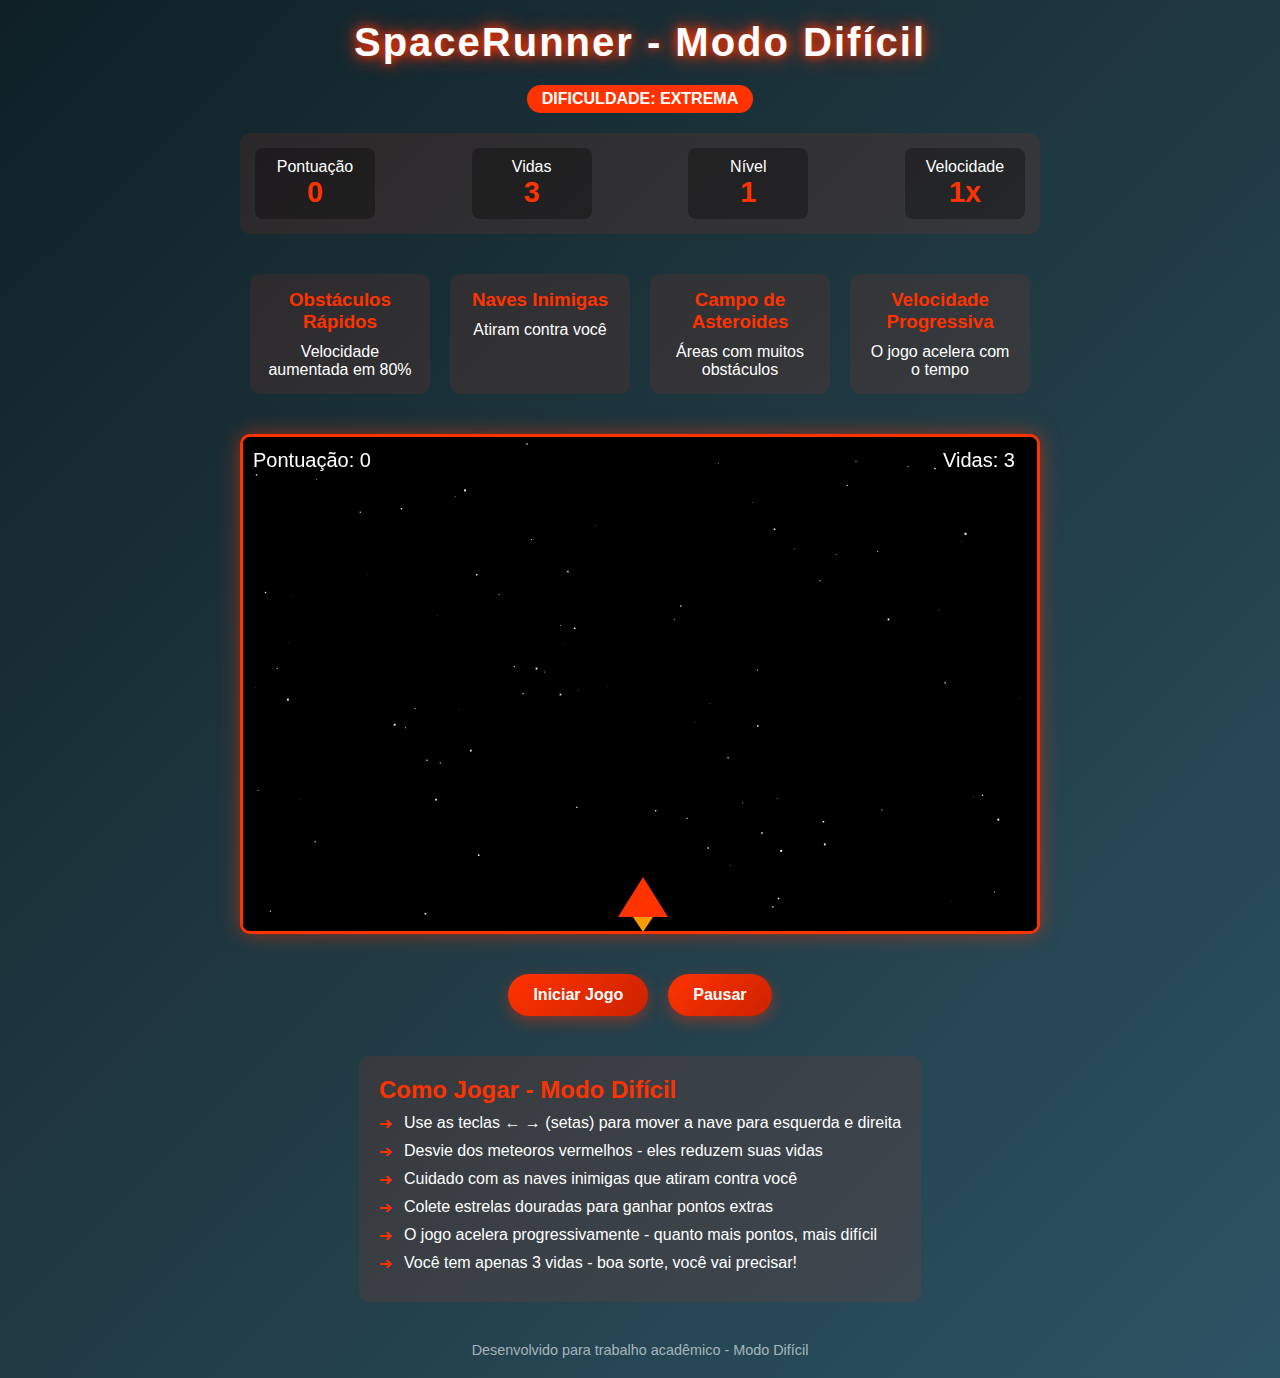
<file: index.html>
<!DOCTYPE html>
<html lang="pt-BR">
<head>
    <meta charset="UTF-8">
    <meta name="viewport" content="width=device-width, initial-scale=1.0">
    <title>SpaceRunner - Modo Difícil</title>
    <link rel="stylesheet" href="spacerun.css">
</head>
<body>
    <header>
        <h1>SpaceRunner - Modo Difícil</h1>
        <div class="difficulty-badge">DIFICULDADE: EXTREMA</div>
    </header>
    
    <div class="stats">
        <div class="stat-box">
            <div class="stat-label">Pontuação</div>
            <div class="stat-value" id="score">0</div>
        </div>
        <div class="stat-box">
            <div class="stat-label">Vidas</div>
            <div class="stat-value" id="lives">3</div>
        </div>
        <div class="stat-box">
            <div class="stat-label">Nível</div>
            <div class="stat-value" id="level">1</div>
        </div>
        <div class="stat-box">
            <div class="stat-label">Velocidade</div>
            <div class="stat-value" id="speed">1x</div>
        </div>
    </div>
    
    <div class="hard-mode-features">
        <div class="feature">
            <h3>Obstáculos Rápidos</h3>
            <p>Velocidade aumentada em 80%</p>
        </div>
        <div class="feature">
            <h3>Naves Inimigas</h3>
            <p>Atiram contra você</p>
        </div>
        <div class="feature">
            <h3>Campo de Asteroides</h3>
            <p>Áreas com muitos obstáculos</p>
        </div>
        <div class="feature">
            <h3>Velocidade Progressiva</h3>
            <p>O jogo acelera com o tempo</p>
        </div>
    </div>
    
    <div class="game-container">
        <canvas id="gameCanvas" width="800" height="500"></canvas>
        
        <div class="game-over" id="gameOver">
            <h2>FIM DE JOGO</h2>
            <div class="final-score">Pontuação: <span id="finalScore">0</span></div>
            <button id="restartButton">Tentar Novamente</button>
        </div>
    </div>
    
    <div class="controls">
        <button id="startButton">Iniciar Jogo</button>
        <button id="pauseButton">Pausar</button>
    </div>
    
    <div class="instructions">
        <h2>Como Jogar - Modo Difícil</h2>
        <ul>
            <li>Use as teclas ← → (setas) para mover a nave para esquerda e direita</li>
            <li>Desvie dos meteoros vermelhos - eles reduzem suas vidas</li>
            <li>Cuidado com as naves inimigas que atiram contra você</li>
            <li>Colete estrelas douradas para ganhar pontos extras</li>
            <li>O jogo acelera progressivamente - quanto mais pontos, mais difícil</li>
            <li>Você tem apenas 3 vidas - boa sorte, você vai precisar!</li>
        </ul>
    </div>
    
    <footer>
        Desenvolvido para trabalho acadêmico - Modo Difícil
    </footer>

    <script src="spacerun.js"></script>
</body>
</html>
</file>
<file: spacerun.css>
* {
    margin: 0;
    padding: 0;
    box-sizing: border-box;
    font-family: 'Segoe UI', Tahoma, Geneva, Verdana, sans-serif;
}

body {
    background: linear-gradient(135deg, #0f2027, #203a43, #2c5364);
    color: #fff;
    min-height: 100vh;
    display: flex;
    flex-direction: column;
    align-items: center;
    overflow: hidden;
}

header {
    padding: 20px;
    text-align: center;
    width: 100%;
}

h1 {
    font-size: 2.5rem;
    margin-bottom: 10px;
    text-shadow: 0 0 10px #ff3300, 0 0 20px #ff3300;
    letter-spacing: 2px;
}

.difficulty-badge {
    background: #ff3300;
    color: white;
    padding: 5px 15px;
    border-radius: 20px;
    font-size: 1rem;
    font-weight: bold;
    margin-top: 10px;
    display: inline-block;
}

.game-container {
    position: relative;
    width: 800px;
    height: 500px;
    margin: 20px auto;
    border: 3px solid #ff3300;
    border-radius: 10px;
    overflow: hidden;
    box-shadow: 0 0 20px rgba(255, 51, 0, 0.5);
    background: #000;
}

#gameCanvas {
    background: #000;
    display: block;
}

.controls {
    display: flex;
    justify-content: center;
    gap: 20px;
    margin: 20px 0;
}

button {
    padding: 12px 25px;
    background: linear-gradient(135deg, #ff3300, #cc2200);
    color: white;
    border: none;
    border-radius: 50px;
    font-size: 1rem;
    font-weight: bold;
    cursor: pointer;
    transition: all 0.3s ease;
    box-shadow: 0 5px 15px rgba(255, 51, 0, 0.4);
}

button:hover {
    transform: translateY(-3px);
    box-shadow: 0 8px 20px rgba(255, 51, 0, 0.6);
}

.stats {
    display: flex;
    justify-content: space-between;
    width: 800px;
    margin-bottom: 20px;
    background: rgba(255, 51, 0, 0.1);
    padding: 15px;
    border-radius: 10px;
}

.stat-box {
    text-align: center;
    padding: 10px 20px;
    background: rgba(0, 0, 0, 0.3);
    border-radius: 8px;
    min-width: 120px;
}

.stat-value {
    font-size: 1.8rem;
    font-weight: bold;
    color: #ff3300;
}

.instructions {
    max-width: 800px;
    background: rgba(255, 51, 0, 0.1);
    padding: 20px;
    border-radius: 10px;
    margin: 20px 0;
}

.instructions h2 {
    margin-bottom: 10px;
    color: #ff3300;
}

.instructions ul {
    list-style-type: none;
    padding: 0;
}

.instructions li {
    margin: 10px 0;
    padding-left: 25px;
    position: relative;
}

.instructions li:before {
    content: "➔";
    position: absolute;
    left: 0;
    color: #ff3300;
}

.game-over {
    position: absolute;
    top: 0;
    left: 0;
    width: 100%;
    height: 100%;
    background: rgba(0, 0, 0, 0.9);
    display: flex;
    flex-direction: column;
    justify-content: center;
    align-items: center;
    display: none;
}

.game-over h2 {
    font-size: 3rem;
    color: #ff3300;
    margin-bottom: 20px;
    text-shadow: 0 0 10px #ff3300;
}

.final-score {
    font-size: 2rem;
    margin-bottom: 30px;
    color: #ffcc00;
}

.hard-mode-features {
    display: flex;
    justify-content: space-around;
    width: 800px;
    margin: 20px 0;
}

.feature {
    background: rgba(255, 51, 0, 0.1);
    padding: 15px;
    border-radius: 10px;
    text-align: center;
    width: 180px;
}

.feature h3 {
    color: #ff3300;
    margin-bottom: 10px;
}

footer {
    margin-top: auto;
    padding: 20px;
    text-align: center;
    color: rgba(255, 255, 255, 0.6);
    font-size: 0.9rem;
}

@media (max-width: 850px) {
    .game-container, .stats, .hard-mode-features {
        width: 95%;
    }
    
    #gameCanvas {
        width: 100%;
    }
    
    .hard-mode-features {
        flex-wrap: wrap;
        gap: 10px;
    }
    
    .feature {
        width: 45%;
    }
}
</file>
